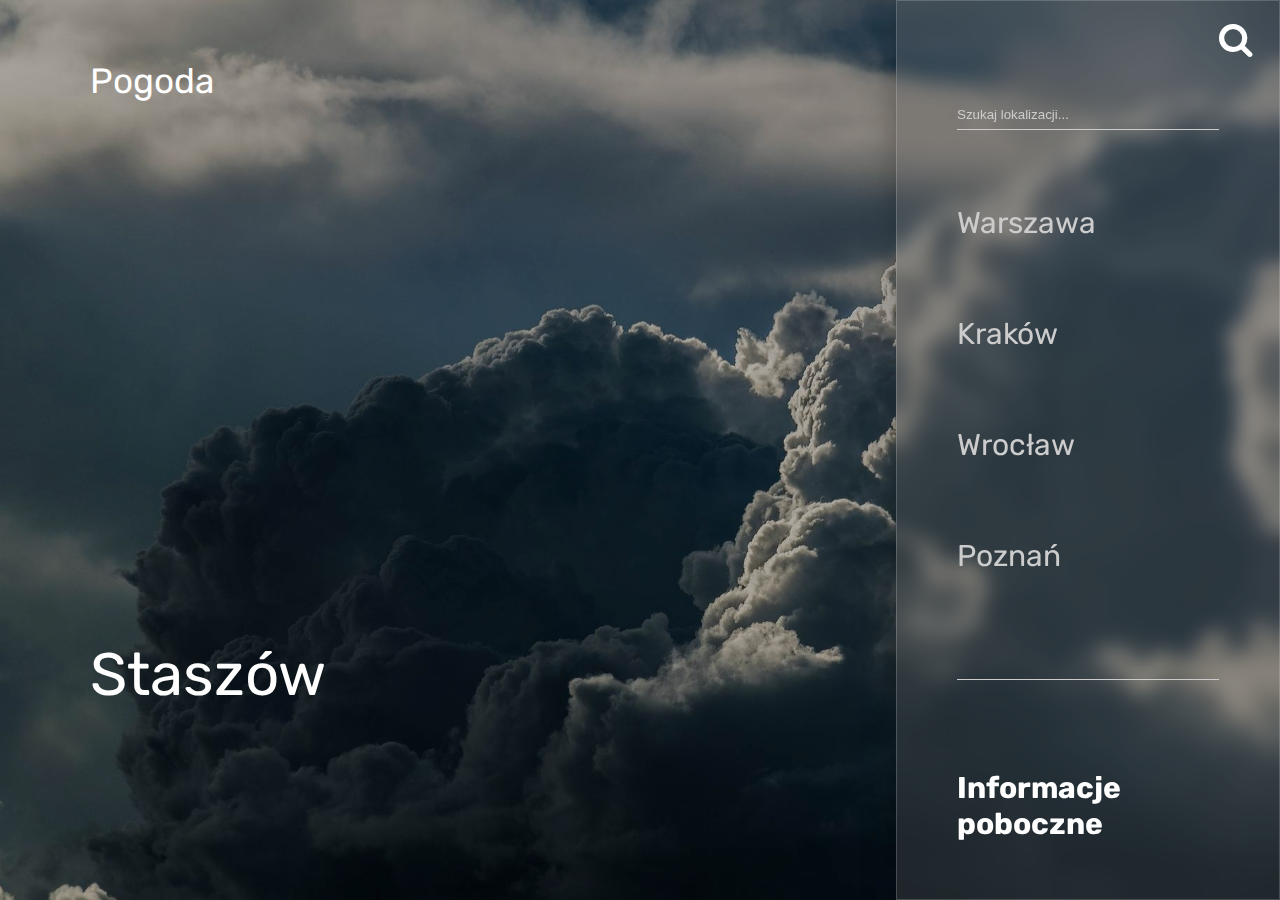
<file: index.html>
<!DOCTYPE html>
<html lang="en">
<head>
    <meta charset="UTF-8">
    <meta http-equiv="X-UA-Compatible" content="IE=edge">
    <meta name="viewport" content="width=device-width, initial-scale=1.0">
    <title>Pogoda</title>
    <link rel="stylesheet" type="text/css" href="style.css"/>
    <link rel="stylesheet" href="css/fontello.css" type="text/css"/>
</head>
<body>
    <!--
    <div class="window">
        <div class="main">
            <div class="container-left">
                <div class="left">
                    <p id="temperature">temp: </p>
                    <i id="icon"></i>
                </div>
                <div class="right">
                    <p class="info" id="wind">wiatr: </p>
                    <p class="info" id="clouds">zachmurzenie: </p>
                    <p class="info" id="humidity">wilgotność: </p>
                </div>
            </div>
            <div class="container-right">
                <p id="miasto"></p>
            </div>
        </div>
    </div>

<input id="city" type="text">
<button onclick="changeCity()">OK</button>

-->

<div class="weather-app">
    
    <div class="container">
        <h3 class="brand">Pogoda</h3>
        <div>
            <hi id="temp"></hi>
            <div id="city-time">
                <h1 id="city">Staszów</h1>
                <small>
                    <span id="date"></span>
                </small>
            </div>
            <div class="weather">
                <i id="icon"></i>
                <span class="condition"></span>
            </div>
        </div>
    </div>

    <div class="panel">
        <div id="locationInput">
            <input 
            type="text"
            id="search"
            autocomplete="off"
            placeholder="Szukaj lokalizacji..."
            />
            <button class="submit" onclick="changeCity()">
                <i class="icon-search"></i>
            </button>
        </div>

        <ul class="cities">
            <li onclick="cityClick('Warszawa')">Warszawa</li>
            <li onclick="cityClick('Krakow')">Kraków</li>
            <li onclick="cityClick('Wroclaw')">Wrocław</li>
            <li onclick="cityClick('Poznan')">Poznań</li>
        </ul>

        <ul class="details">
            <h4>Informacje poboczne</h4>
            <li>
                <span>Zachmurzenie</span>
                <span id="clouds"></span>
            </li>
            <li>
                <span>Wilgotność</span>
                <span id="humidity"></span>
            </li>
            <li>
                <span>Wiatr</span>
                <span id="wind"></span>
            </li>
        </ul>
    </div>
</div>



    <script src="script.js"></script>
</body>
</html>
</file>
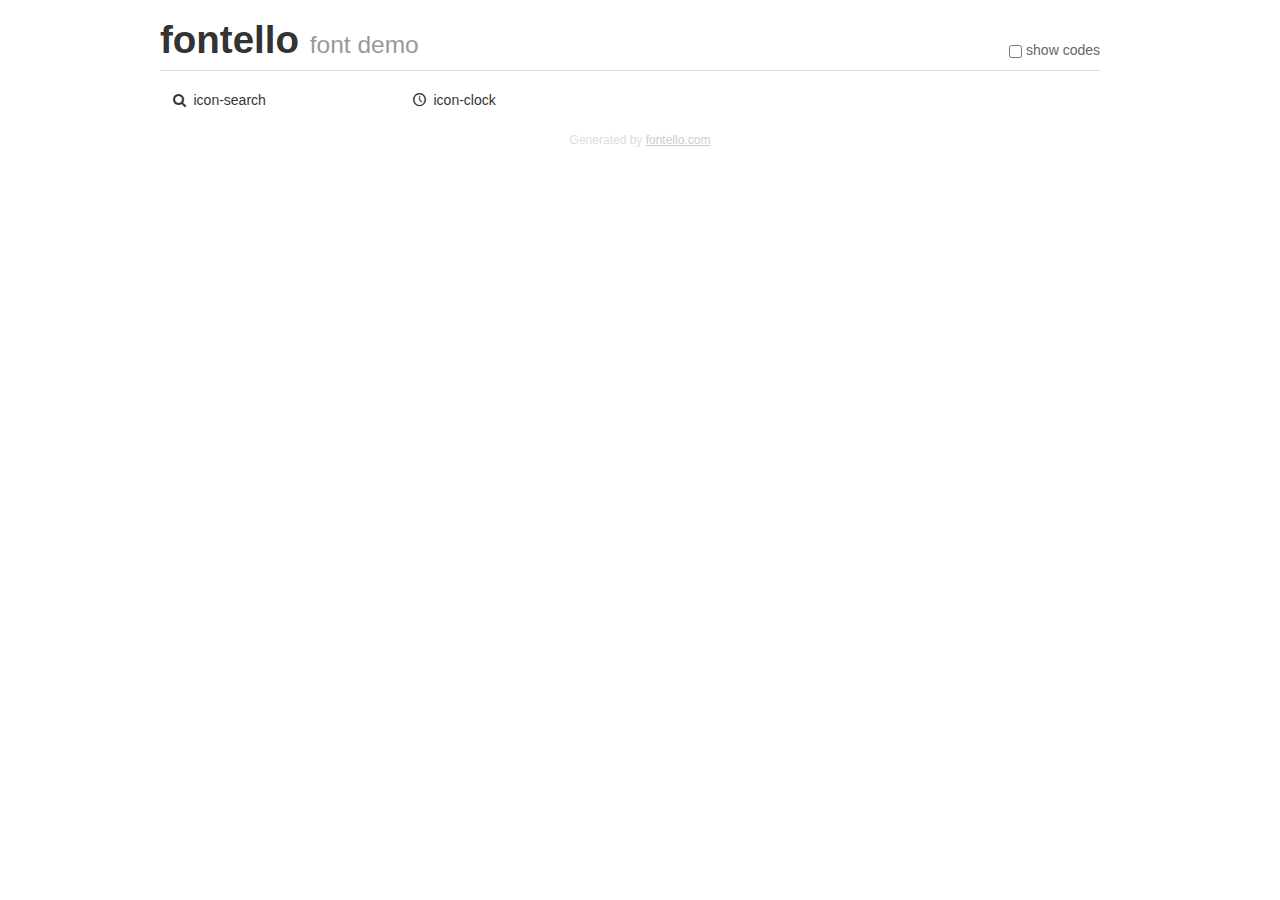
<file: fontello-70383087/demo.html>
<!DOCTYPE html>
<html>
  <head>
  <!--[if lt IE 9]><script language="javascript" type="text/javascript" src="//html5shim.googlecode.com/svn/trunk/html5.js"></script><![endif]-->
  <meta charset="UTF-8">
  <style>
    html {
      font-size: 100%;
      -webkit-text-size-adjust: 100%;
      -ms-text-size-adjust: 100%;
    }
    a:focus {
      outline: thin dotted #333;
      outline: 5px auto -webkit-focus-ring-color;
      outline-offset: -2px;
    }
    a:hover,
    a:active {
      outline: 0;
    }
    input {
      margin: 0;
      font-size: 100%;
      vertical-align: middle;
      *overflow: visible;
      line-height: normal;
    }
    input::-moz-focus-inner {
      padding: 0;
      border: 0;
    }
    body {
      margin: 0;
      font-family: "Helvetica Neue", Helvetica, Arial, sans-serif;
      font-size: 14px;
      line-height: 20px;
      color: #333;
      background-color: #fff;
    }
    a {
      color: #08c;
      text-decoration: none;
    }
    a:hover {
      color: #005580;
      text-decoration: underline;
    }
    .row {
      margin-left: -20px;
      *zoom: 1;
    }
    .row:before,
    .row:after {
      display: table;
      content: "";
      line-height: 0;
    }
    .row:after {
      clear: both;
    }
    .span3 {
      float: left;
      min-height: 1px;
      margin-left: 20px;
      width: 220px;
    }
    .container {
      width: 940px;
      margin-right: auto;
      margin-left: auto;
      *zoom: 1;
    }
    .container:before,
    .container:after {
      display: table;
      content: "";
      line-height: 0;
    }
    .container:after {
      clear: both;
    }
    small {
      font-size: 85%;
    }
    h1 {
      margin: 10px 0;
      font-family: inherit;
      font-weight: bold;
      line-height: 20px;
      color: inherit;
      text-rendering: optimizelegibility;
      line-height: 40px;
      font-size: 38.5px;
    }
    h1 small {
      font-weight: normal;
      line-height: 1;
      color: #999;
      font-size: 24.5px;
    }

    body {
      margin-top: 90px;
    }
    .header {
      position: fixed;
      top: 0;
      left: 50%;
      margin-left: -480px;
      background-color: #fff;
      border-bottom: 1px solid #ddd;
      padding-top: 10px;
      z-index: 10;
    }
    .footer {
      color: #ddd;
      font-size: 12px;
      text-align: center;
      margin-top: 20px;
    }
    .footer a {
      color: #ccc;
      text-decoration: underline;
    }
    .the-icons {
      font-size: 14px;
      line-height: 24px;
    }
    .switch {
      position: absolute;
      right: 0;
      bottom: 10px;
      color: #666;
    }
    .switch input {
      margin-right: 0.3em;
    }
    .codesOn .i-name {
      display: none;
    }
    .codesOn .i-code {
      display: inline;
    }
    .i-code {
      display: none;
    }
    @font-face {
      font-family: 'fontello';
      src: url('./font/fontello.eot?66340011');
      src: url('./font/fontello.eot?66340011#iefix') format('embedded-opentype'),
           url('./font/fontello.woff?66340011') format('woff'),
           url('./font/fontello.ttf?66340011') format('truetype'),
           url('./font/fontello.svg?66340011#fontello') format('svg');
      font-weight: normal;
      font-style: normal;
    }
    .demo-icon {
      font-family: "fontello";
      font-style: normal;
      font-weight: normal;
      speak: never;
     
      display: inline-block;
      text-decoration: inherit;
      width: 1em;
      margin-right: .2em;
      text-align: center;
      /* opacity: .8; */
     
      /* For safety - reset parent styles, that can break glyph codes*/
      font-variant: normal;
      text-transform: none;
     
      /* fix buttons height, for twitter bootstrap */
      line-height: 1em;
     
      /* Animation center compensation - margins should be symmetric */
      /* remove if not needed */
      margin-left: .2em;
     
      /* You can be more comfortable with increased icons size */
      /* font-size: 120%; */
     
      /* Font smoothing. That was taken from TWBS */
      -webkit-font-smoothing: antialiased;
      -moz-osx-font-smoothing: grayscale;
     
      /* Uncomment for 3D effect */
      /* text-shadow: 1px 1px 1px rgba(127, 127, 127, 0.3); */
    }
    </style>
    <link rel="stylesheet" href="css/animation.css"><!--[if IE 7]><link rel="stylesheet" href="css/" + font.fontname + "-ie7.css"><![endif]-->
    <script>
      function toggleCodes(on) {
        var obj = document.getElementById('icons');
      
        if (on) {
          obj.className += ' codesOn';
        } else {
          obj.className = obj.className.replace(' codesOn', '');
        }
      }
    </script>
  </head>
  <body>
    <div class="container header">
      <h1>fontello <small>font demo</small></h1>
      <label class="switch">
        <input type="checkbox" onclick="toggleCodes(this.checked)">show codes
      </label>
    </div>
    <div class="container" id="icons">
      <div class="row">
        <div class="span3" title="Code: 0xe801">
          <i class="demo-icon icon-search">&#xe801;</i> <span class="i-name">icon-search</span><span class="i-code">0xe801</span>
        </div>
        <div class="span3" title="Code: 0xe802">
          <i class="demo-icon icon-clock">&#xe802;</i> <span class="i-name">icon-clock</span><span class="i-code">0xe802</span>
        </div>
      </div>
    </div>
    <div class="container footer">Generated by <a href="https://fontello.com">fontello.com</a></div>
  </body>
</html>
</file>
<file: style.css>
@import url('https://fonts.googleapis.com/css2?family=Rubik:wght@300&display=swap');

body {
    background: #1d1d1d;
    color: white;
    font-family: 'Rubik', sans-serif;
    font-size: 30px;
    margin: 0;
}

* {
    box-sizing: border-box;
}

h1, h3 {
    font-weight: 400;
    margin-top: 0;
}

.weather-app {
    min-height: 100vh;
    background-image: url(./day/background.jpg);
    background-position: center;
    background-repeat: no-repeat;
    background-size: cover;
    color: #fff;
    position: relative;
    transition: 500ms;
    opacity: 1;
}

.weather-app::before {
    content: "";
    position: absolute;
    top: 0;
    left: 0;
    width: 100%;
    height: 100%;
    background: rgba(0, 0, 0, 0.3);
    z-index: 0;
}

.container {
    position: absolute;
    top: 0;
    left: 0;
    width: 100%;
    height: 100%;
    display: flex;
    justify-content: space-between;
    flex-direction: column;
    padding: 2em 3em 5em 3em;
}

.container > div {
    display: flex;
    align-items: center;
}

.city-time,
#temp,
.weather {
    margin: 0 1em;
}

.city-time h1 {
    margin: 0;
    font-size: 4em;
}

#temp {
    font-size: 7em;
    margin: 0;
}

.weather img {
    display: block;
    margin: 0.5 0;
}

.panel {
    position: absolute;
    width: 30%;
    height: 100%;
    top: 0;
    right: 0;
    background: rgba(110, 110, 110, 0.25);
    box-shadow: 0 8px 32px 0 rgba(0, 0, 0, 0.3);
    backdrop-filter: blur(10px);
    border: 1px solid rgba(255, 255, 255, 0.18);
    z-index: 1;
    padding: 3em 2em;
    overflow-y: scroll;
}

.panel .locationInput {
    margin-bottom: 3em;
}

.submit {
    position: absolute;
    top: 0;
    right: 0;
    padding: 0.5em;
    margin: 0;
    border: none;
    background: transparent;
    color: #fff;
    cursor: pointer;
    font-size: 1.2em;
    transition: 0.4s;
}

.submit:hover {
    background: rgba(255, 255, 255, 0.13) !important;
    color: #000;
}

#search {
    background: none;
    border: none;
    border-bottom: 1px #ccc solid;
    padding: 0 1em 0.5em 0;
    width: 100%;
    color: #fff;
    transition: 0.2s ease-in-out;
}

#search:focus {
    outline: none;
    border-bottom: 1px rgb(255, 255, 255) solid;
}

#search::placeholder {
    color: #ccc;
}

.cities li {
    cursor: pointer;
    transition: 0.2s ease-in-out;
}

.cities li:hover {
    color: #fff;
}

.panel ul {
    padding: 0 0 1em 0;
    margin: 0;
    border-bottom: 1px #ccc solid;
}

.panel ul li {
    color: #ccc;
    margin: 2.5em 0;
    list-style: none;
}

.panel ul h4 {
    margin: 3em 0;
}

.city {
    margin-top: 0;
    display: block;
    cursor: pointer;
    margin: 0;
    text-transform: capitalize;
}

.city:hover {
    color: #fff;
}

.details li {
    display: flex;
    justify-content: space-between;
    align-items: center;
}

#icon img {
    transform: scale(2);
}





@media (max-width: 800px) {
    .panel, 
    .container {
        position: relative;
        width: 100%;
        top: initial;
    }

    
}

@media (max-width: 500px) {
    html {
        font-size: 12px;
    }

    .panel, 
    .container {
        position: relative;
        width: 100%;
        top: initial;
    }

    .container {
        top: 0;
        left: 0;
        height: 100%;
        display: flex;
        justify-content: space-between;
        flex-direction: column;
        padding: 2em 3em 5em 0em;
    }
    
}

@media (max-width: 300px) {
    .weather-app {
        min-height: 40em;
    }
}
</file>
<file: css/fontello.css>
@font-face {
  font-family: 'fontello';
  src: url('../font/fontello.eot?67928537');
  src: url('../font/fontello.eot?67928537#iefix') format('embedded-opentype'),
       url('../font/fontello.woff2?67928537') format('woff2'),
       url('../font/fontello.woff?67928537') format('woff'),
       url('../font/fontello.ttf?67928537') format('truetype'),
       url('../font/fontello.svg?67928537#fontello') format('svg');
  font-weight: normal;
  font-style: normal;
}
/* Chrome hack: SVG is rendered more smooth in Windozze. 100% magic, uncomment if you need it. */
/* Note, that will break hinting! In other OS-es font will be not as sharp as it could be */
/*
@media screen and (-webkit-min-device-pixel-ratio:0) {
  @font-face {
    font-family: 'fontello';
    src: url('../font/fontello.svg?67928537#fontello') format('svg');
  }
}
*/
[class^="icon-"]:before, [class*=" icon-"]:before {
  font-family: "fontello";
  font-style: normal;
  font-weight: normal;
  speak: never;

  display: inline-block;
  text-decoration: inherit;
  width: 1em;
  margin-right: .2em;
  text-align: center;
  /* opacity: .8; */

  /* For safety - reset parent styles, that can break glyph codes*/
  font-variant: normal;
  text-transform: none;

  /* fix buttons height, for twitter bootstrap */
  line-height: 1em;

  /* Animation center compensation - margins should be symmetric */
  /* remove if not needed */
  margin-left: .2em;

  /* you can be more comfortable with increased icons size */
  /* font-size: 120%; */

  /* Font smoothing. That was taken from TWBS */
  -webkit-font-smoothing: antialiased;
  -moz-osx-font-smoothing: grayscale;

  /* Uncomment for 3D effect */
  /* text-shadow: 1px 1px 1px rgba(127, 127, 127, 0.3); */
}

.icon-search:before { content: '\e801'; } /* '' */
.icon-clock:before { content: '\e802'; } /* '' */
</file>
<file: fontello-70383087/css/animation.css>
/*
   Animation example, for spinners
*/
.animate-spin {
  -moz-animation: spin 2s infinite linear;
  -o-animation: spin 2s infinite linear;
  -webkit-animation: spin 2s infinite linear;
  animation: spin 2s infinite linear;
  display: inline-block;
}
@-moz-keyframes spin {
  0% {
    -moz-transform: rotate(0deg);
    -o-transform: rotate(0deg);
    -webkit-transform: rotate(0deg);
    transform: rotate(0deg);
  }

  100% {
    -moz-transform: rotate(359deg);
    -o-transform: rotate(359deg);
    -webkit-transform: rotate(359deg);
    transform: rotate(359deg);
  }
}
@-webkit-keyframes spin {
  0% {
    -moz-transform: rotate(0deg);
    -o-transform: rotate(0deg);
    -webkit-transform: rotate(0deg);
    transform: rotate(0deg);
  }

  100% {
    -moz-transform: rotate(359deg);
    -o-transform: rotate(359deg);
    -webkit-transform: rotate(359deg);
    transform: rotate(359deg);
  }
}
@-o-keyframes spin {
  0% {
    -moz-transform: rotate(0deg);
    -o-transform: rotate(0deg);
    -webkit-transform: rotate(0deg);
    transform: rotate(0deg);
  }

  100% {
    -moz-transform: rotate(359deg);
    -o-transform: rotate(359deg);
    -webkit-transform: rotate(359deg);
    transform: rotate(359deg);
  }
}
@-ms-keyframes spin {
  0% {
    -moz-transform: rotate(0deg);
    -o-transform: rotate(0deg);
    -webkit-transform: rotate(0deg);
    transform: rotate(0deg);
  }

  100% {
    -moz-transform: rotate(359deg);
    -o-transform: rotate(359deg);
    -webkit-transform: rotate(359deg);
    transform: rotate(359deg);
  }
}
@keyframes spin {
  0% {
    -moz-transform: rotate(0deg);
    -o-transform: rotate(0deg);
    -webkit-transform: rotate(0deg);
    transform: rotate(0deg);
  }

  100% {
    -moz-transform: rotate(359deg);
    -o-transform: rotate(359deg);
    -webkit-transform: rotate(359deg);
    transform: rotate(359deg);
  }
}
</file>
